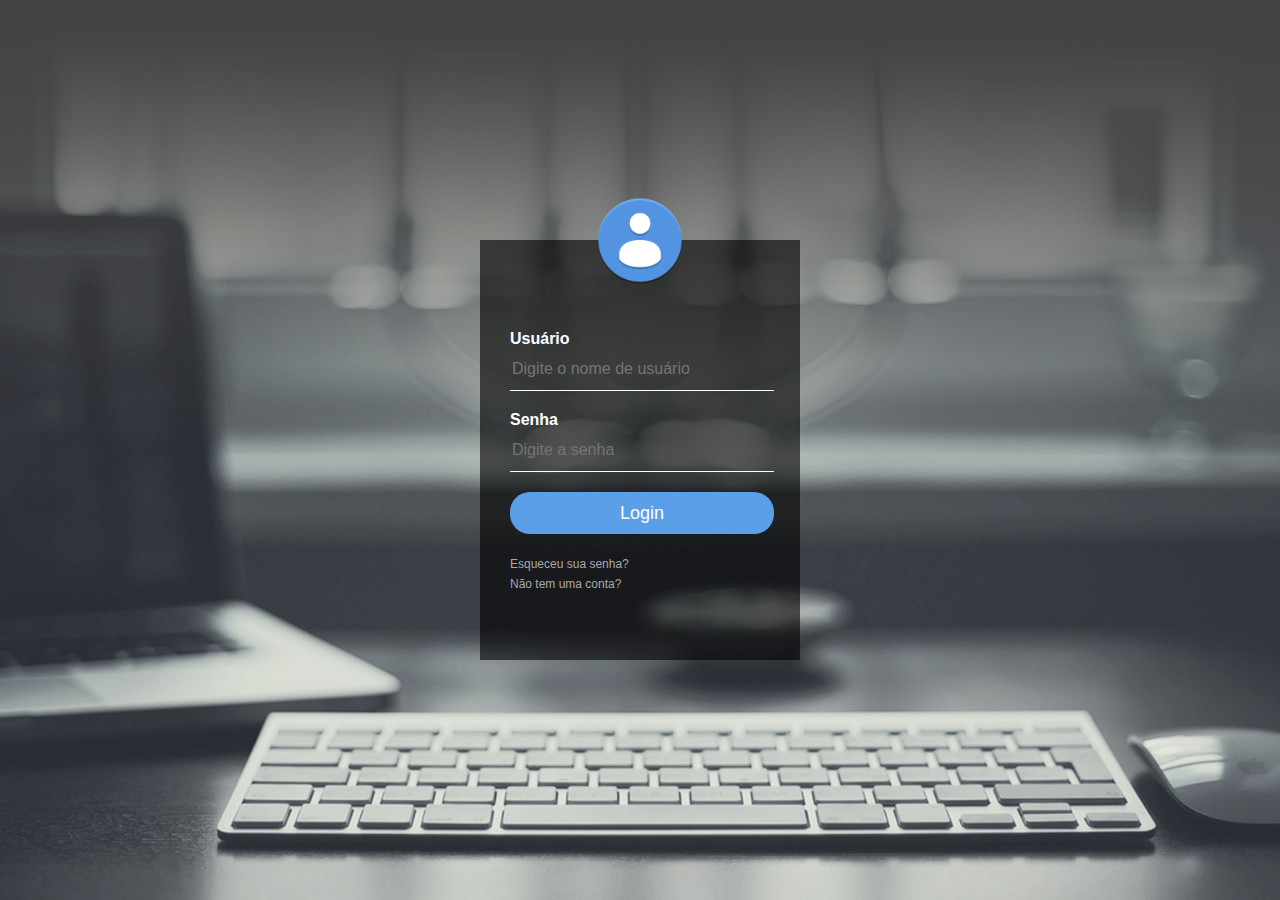
<file: agenda_contatos/index.html>
<!DOCTYPE html>
<html>
<head>
 <meta charset="UTF-8">
 <link rel="stylesheet" href="css/estilo.css">
 <script type="text/javascript"  src="js/core.js"></script>
</head>
<body>
 <section class="intro">
     <div class="inner">
         <div class="content">
            <div class="loginbox">
             <img src="avatar.png" class="avatar">
              <h1></h1>
               <form>
                   <p>Usuário</p>
                  <Username:><input type="text" name="usuario" placeholder="Digite o nome de usuário"></Username:> 
                   <p>Senha</p>
                  <Password:><input type="password" name="senha" placeholder="Digite a senha" id="myInput"></Password:><br>
                  <input type="enviar" onclick="Login()" name="" value="Login">
                   <a href="#">Esqueceu sua senha?</a></br>
                   <a href="#">Não tem uma conta?</a>
                </form>
             </div>
         </div>
     </div>
 </section>



</body>
</html>
</file>
<file: agenda_contatos/css/estilo.css>
html, body{
    margin: 0;
    padding: 0;
    height: 100%;
    width: 100%;
    font-family: sans-serif;
}
.intro{
    height: 100vh;
    width: 100%;
    margin: auto;
    background-image: url("../images/fundo.png");
    background-size: cover;
    background-position: center;
    background-repeat: no-repeat;
    display: table;
    top: 0;
}

.loginbox{
    width: 320px;
    height: 420px;
    background-color: rgba(0, 0, 0, 0.6);
    color: #fff;
    top: 50%;
    left: 50%;
    position: absolute;
    transform: translate(-50%,-50%);
    box-sizing: border-box;
    padding: 70px 30px;
}

.avatar{
    width: 100px;
    height: 100px;
    border-radius: 50%;
    position: absolute;
    top: -50px;
    left: calc(50% - 50px);
}

h1{
    margin: 0;
    padding: 0 0 20px;
    text-align: center;
    font-size: 22px;
   
}

.loginbox p{
    margin: 0;
    padding: 0;
    font-weight: bold;
}

.loginbox input{
    width: 100%;
    margin-bottom: 20px;

}

.loginbox input[type="text"], input[type="password"]{
    border: none;
    border-bottom: 1px solid #fff;
    background:  transparent;
    outline: none;
    height: 40px;
    color: #fff;
    font-size: 16px;

}

#myInput{
    border: none;
    border-bottom: 1px solid #fff;
    background:  transparent;
    outline: none;
    height: 40px;
    color: #fff;
    font-size: 16px;

}

.loginbox input[type="enviar"]{
    border: none;
    outline: none;
    height: 40px;
    background: #5B9FE8;
    color: #fff;
    font-size: 18px;
    text-align: center;
    border-radius: 20px;
}

.loginbox input[type="enviar"]:hover
{
    cursor: pointer;
    background: #fff;
    color: #5B9FE8;
}

.loginbox a{
    text-decoration:  none;
    font-size:  12px;
    line-height: 20px;
    color: darkgrey;
}

.loginbox a:hover{
 color: #fff;
}

.agenda{ 
    width: 90%;
    height: 90%;
    background-color: rgba(0, 0, 0, 0.6);
    color: #fff;
    top: 50%;
    left: 50%;
    position: absolute;
    transform: translate(-50%,-50%);
    box-sizing: border-box;
    padding: 70px 30px;
}

.button{
    cursor: pointer;
    border: none;
    outline: none;
    height: 50px;
    background: rgb(97, 97, 97);
    color: #fff;
    font-size: 18px;
    text-align: center;
   
}

.agenda input[type="text"]{
    border: none;
    border-bottom: 1px solid #fff;
    background:  transparent;
    outline: none;
    height: 40px;
    color: #fff;
    font-size: 16px;

}

#map{
    
    width: 600px;
    height: 300px;
    top: 60%;
    left: 73%;
    position: absolute;
    transform: translate(-50%,-50%);
    box-sizing: border-box;
    padding: 70px 30px;
}

.container {
    
    margin-top: -40px;
    width: 580px;
    
}

.container tbody{

    height:97px;
    width: 550px;
    overflow-x:hidden;
    overflow:auto;
    display:block;
}

.tab-2 input{
    
    display: block;
    margin-bottom: 10px;

} 

.tab-2{
   
    margin-top:5%;
}

#table{
  
    margin-bottom: 20px;
}


thead  {
    
    cursor: default;
    display:table;
    width:97%;
    table-layout:fixed;
    background-color: #686868;
    font-family: Arial, Helvetica, sans-serif;
  
}

tbody tr {
    
    display:table;
    width:100%;
    table-layout:fixed;
   
}

tbody tr:hover{
    
    background-color: #3D3D3D;
    cursor: pointer;
    
}

tr{
    transition: all .25s ease-in-out;
}

  @keyframes favme-anime {
    0% {
      opacity: 1;
      font-size: ms(0);
      -webkit-text-stroke-color: transparent;
    }
    25% {
      opacity: 0.6;
      color: #fff;
      font-size: ms(-2);
      -webkit-text-stroke-width: 1px;
      -webkit-text-stroke-color: #774AB0;
    }
    75% {
      opacity: 0.6;
      color: #fff;
      font-size: ms(3);
      -webkit-text-stroke-width: 1px;
      -webkit-text-stroke-color: #774AB0;
    }
    100% {
      opacity: 1;
      font-size: ms(2);
      -webkit-text-stroke-color: transparent;
    }
  }
  @keyframes favme-hover {
    from {
      font-size: ms(3);
    }
    80% {
      font-size: ms(2);
    }
  }
  .favme  {
    display: block;
    font-size: ms(2);
    width: auto;
    height: auto;
    cursor: pointer;
    box-shadow: none;
    transition: all 0.2s ease;
    color: #cbcdce;
    margin: 0;
  }
  .favme.active {
    color: #774AB0;
  }
  .favme:hover {
    animation: favme-hover 0.3s infinite alternate;
  }
  .favme.is_animating {
    animation: favme-anime 0.3s;
  }
  
  .favme:hover{
    color: #774AB0;
    cursor: pointer;

  }
</file>
